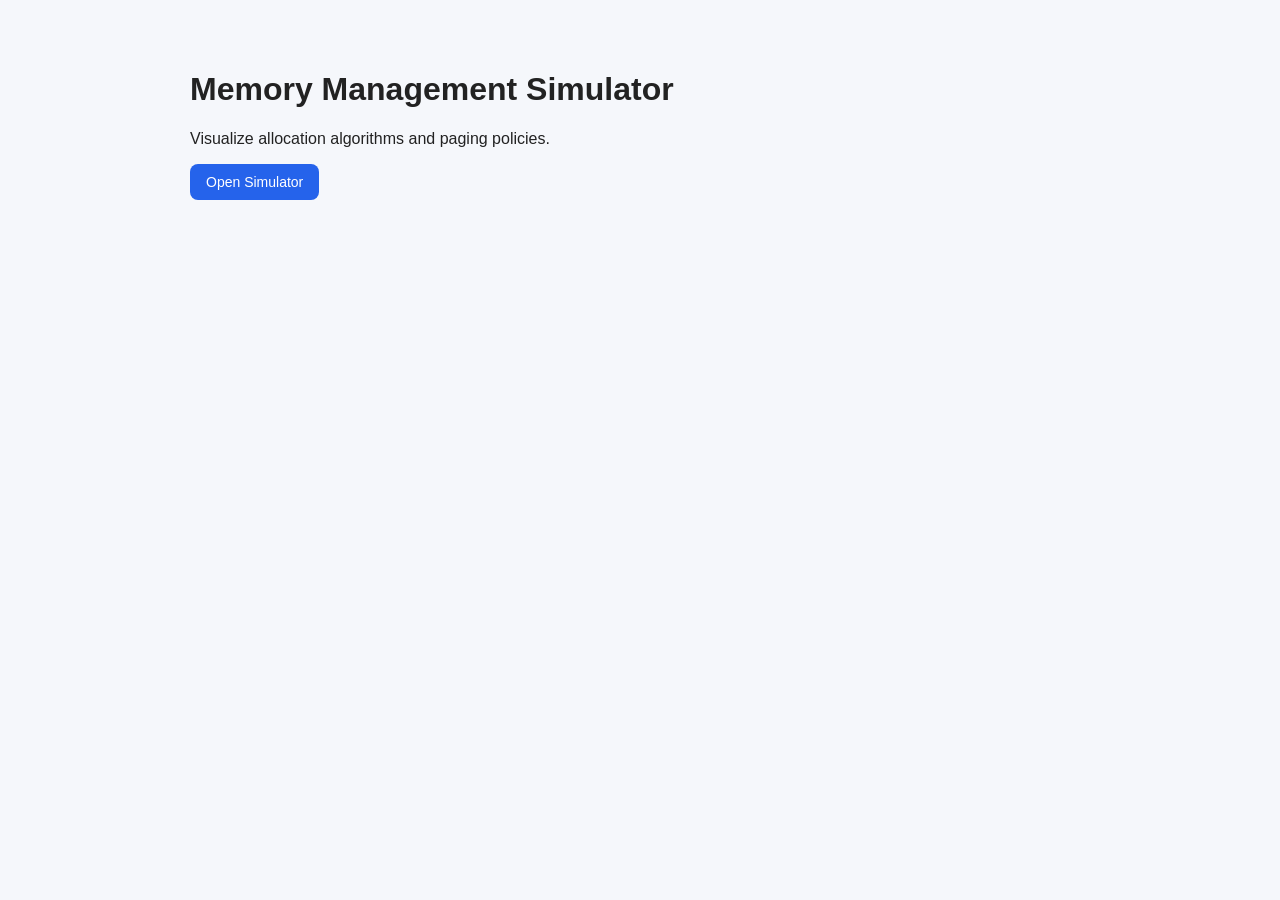
<file: templates/index.html>
<!doctype html>
<html lang="en">
<head>
<meta charset="utf-8" />
<meta name="viewport" content="width=device-width, initial-scale=1" />
<title>Memory Management Simulator</title>
<link rel="stylesheet" href="/static/style.css" />
</head>
<body>
<main class="container">
<h1>Memory Management Simulator</h1>
<p>Visualize allocation algorithms and paging policies.</p>
<a class="btn" href="/ui">Open Simulator</a>
</main>
</body>
</html>
</file>
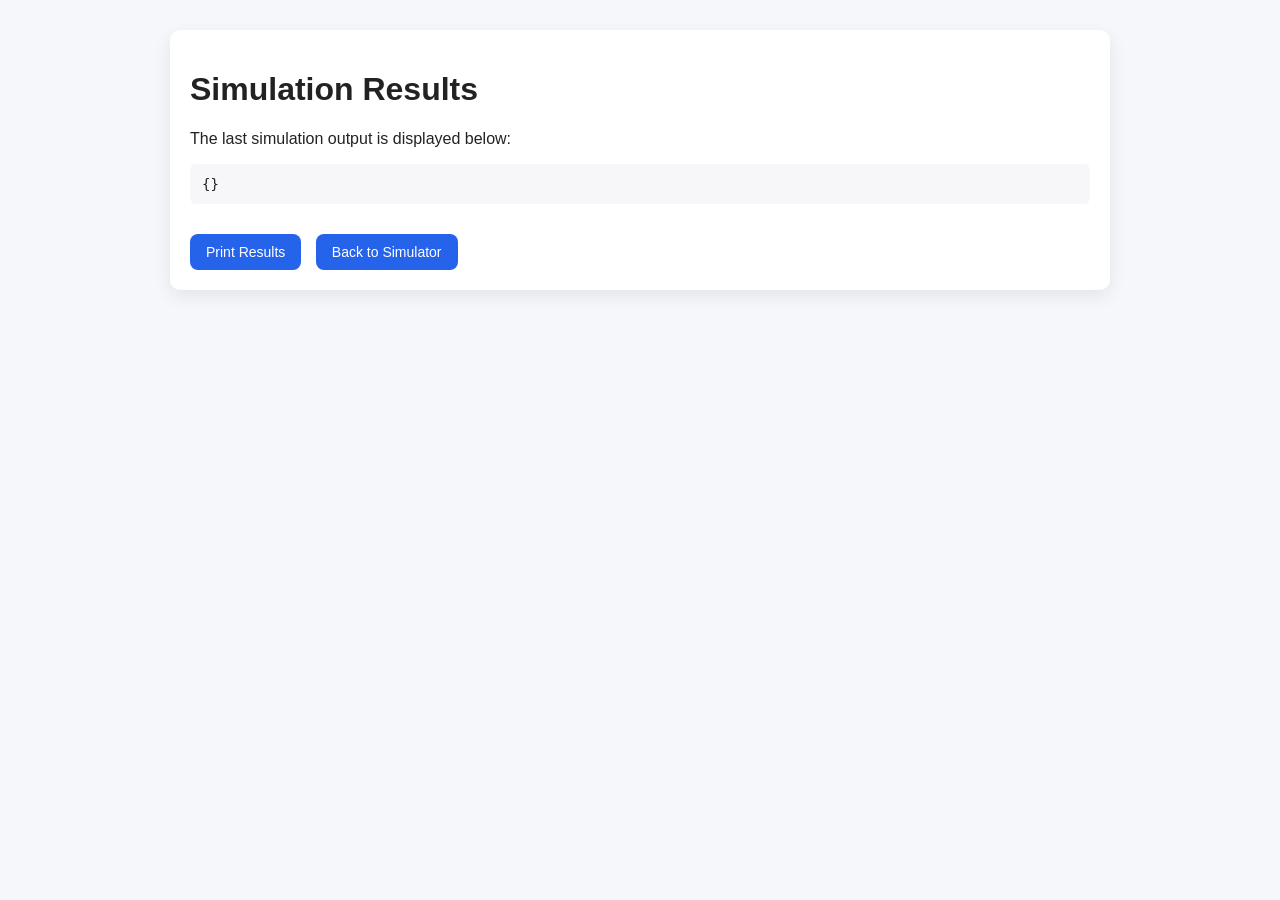
<file: templates/results.html>
<!doctype html>
<html lang="en">
<head>
  <meta charset="utf-8" />
  <meta name="viewport" content="width=device-width, initial-scale=1" />
  <title>Simulation Results</title>
  <link rel="stylesheet" href="/static/style.css" />
  <style>
    .container {
      max-width: 900px;
      margin: 30px auto;
      padding: 20px;
      background: #fff;
      border-radius: 10px;
      box-shadow: 0 6px 18px rgba(0,0,0,0.08);
    }
    pre {
      background: #f7f7f9;
      padding: 12px;
      border-radius: 6px;
      overflow-x: auto;
      font-size: 14px;
    }
    button {
      background: #2563eb;
      color: #fff;
      padding: 10px 16px;
      border: none;
      border-radius: 8px;
      cursor: pointer;
      font-size: 14px;
      margin-top: 16px;
    }
    button:hover {
      background: #1e4fbe;
    }
  </style>
</head>
<body>
  <div class="container">
    <h1>Simulation Results</h1>
    <p>The last simulation output is displayed below:</p>
    <pre id="report"></pre>
    <button onclick="window.print()">Print Results</button>
    <a href="/ui" class="btn" style="margin-left:10px;">Back to Simulator</a>
  </div>

  <script>
    // Load the last simulation results saved in localStorage
    const data = JSON.parse(localStorage.getItem('last_sim')) || {};
    document.getElementById('report').textContent = JSON.stringify(data, null, 2);
  </script>
</body>
</html>
</file>
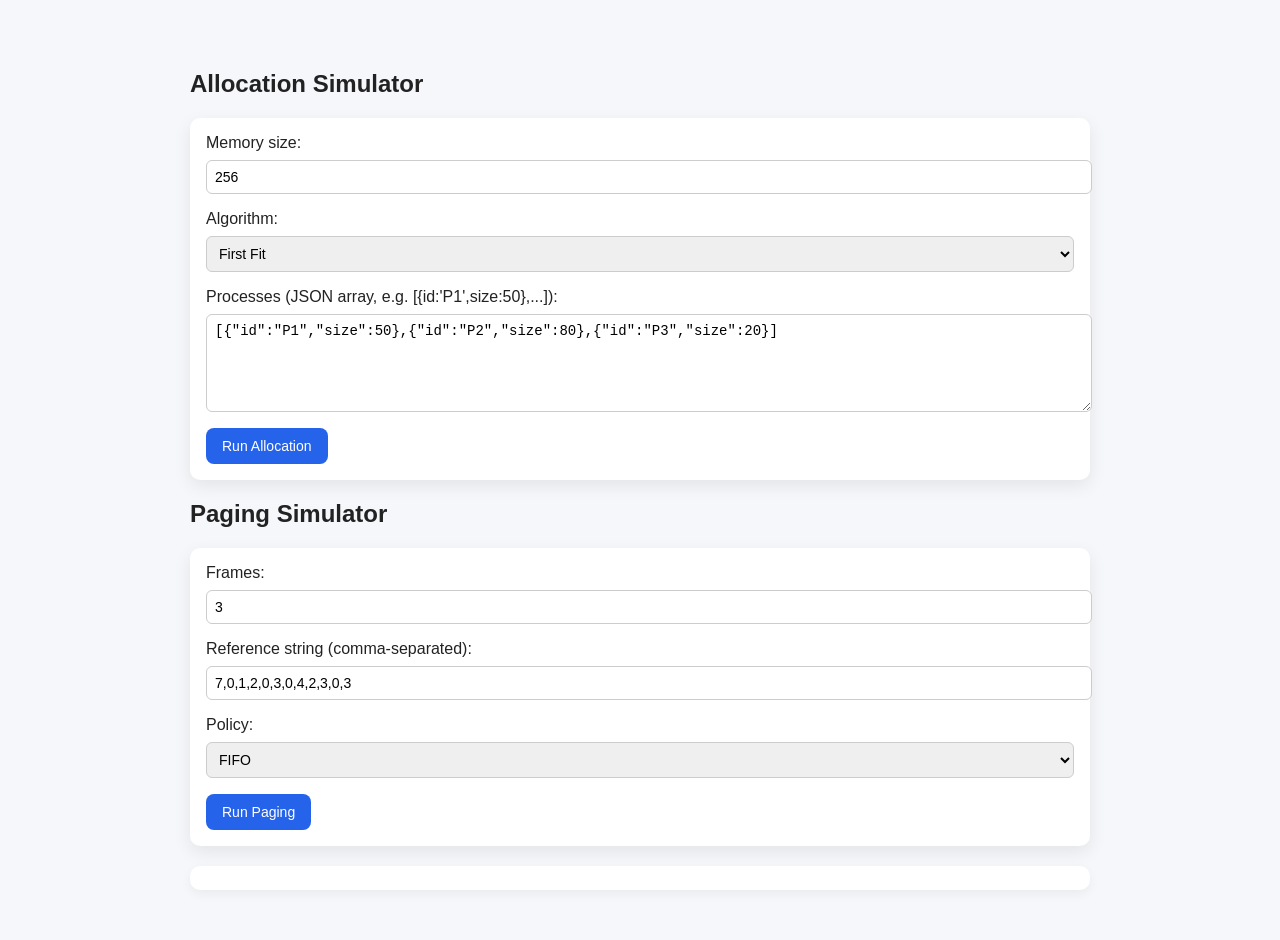
<file: templates/simulate.html>
<!doctype html>
<html>
<head>
<meta charset="utf-8" />
<meta name="viewport" content="width=device-width, initial-scale=1" />
<title>Simulate</title>
<link rel="stylesheet" href="/static/style.css" />
</head>
<body>
<div class="app">
<h2>Allocation Simulator</h2>
<div class="card">
<label>Memory size:</label>
<input id="memsize" type="number" value="256" />
<label>Algorithm:</label>
<select id="alg">
<option value="first_fit">First Fit</option>
<option value="best_fit">Best Fit</option>
<option value="worst_fit">Worst Fit</option>
</select>
<label>Processes (JSON array, e.g. [{id:'P1',size:50},...]):</label>
<textarea id="procs">[{"id":"P1","size":50},{"id":"P2","size":80},{"id":"P3","size":20}]</textarea>
<button id="runAlloc">Run Allocation</button>
</div>

<h2>Paging Simulator</h2>
<div class="card">
<label>Frames:</label>
<input id="frames" type="number" value="3" />
<label>Reference string (comma-separated):</label>
<input id="refs" type="text" value="7,0,1,2,0,3,0,4,2,3,0,3" />
<label>Policy:</label>
<select id="policy">
<option value="fifo">FIFO</option>
<option value="lru">LRU</option>
<option value="optimal">Optimal</option>
</select>
<button id="runPage">Run Paging</button>
</div>

<div id="output"></div>
</div>
<script src="/static/script.js"></script>
</body>
</html>
</file>
<file: static/style.css>
/* Global body and layout */
body {
  font-family: Inter, Arial, sans-serif;
  background: #f5f7fb;
  color: #222;
  margin: 0;
  padding: 0;
}

.container, .app {
  max-width: 900px;
  margin: 30px auto;
  padding: 20px;
}

/* Card styling */
.card {
  background: #fff;
  padding: 16px;
  border-radius: 10px;
  box-shadow: 0 6px 18px rgba(0,0,0,0.08);
  margin-bottom: 20px;
}

/* Form elements */
input, textarea, select {
  display: block;
  width: 100%;
  padding: 8px;
  margin: 8px 0 16px 0;
  border: 1px solid #ccc;
  border-radius: 6px;
  font-size: 14px;
}

textarea {
  min-height: 80px;
  resize: vertical;
}

/* Buttons */
button, .btn {
  background: #2563eb;
  color: white;
  padding: 10px 16px;
  border-radius: 8px;
  border: none;
  cursor: pointer;
  text-decoration: none;
  display: inline-block;
  font-size: 14px;
  transition: background 0.2s ease;
}

button:hover, .btn:hover {
  background: #1e4fbe;
}

/* Output display */
#output {
  white-space: pre-wrap;
  background: #fff;
  padding: 12px;
  border-radius: 10px;
  box-shadow: 0 4px 12px rgba(0,0,0,0.05);
  margin-top: 20px;
  font-size: 14px;
  overflow-x: auto;
}
</file>
